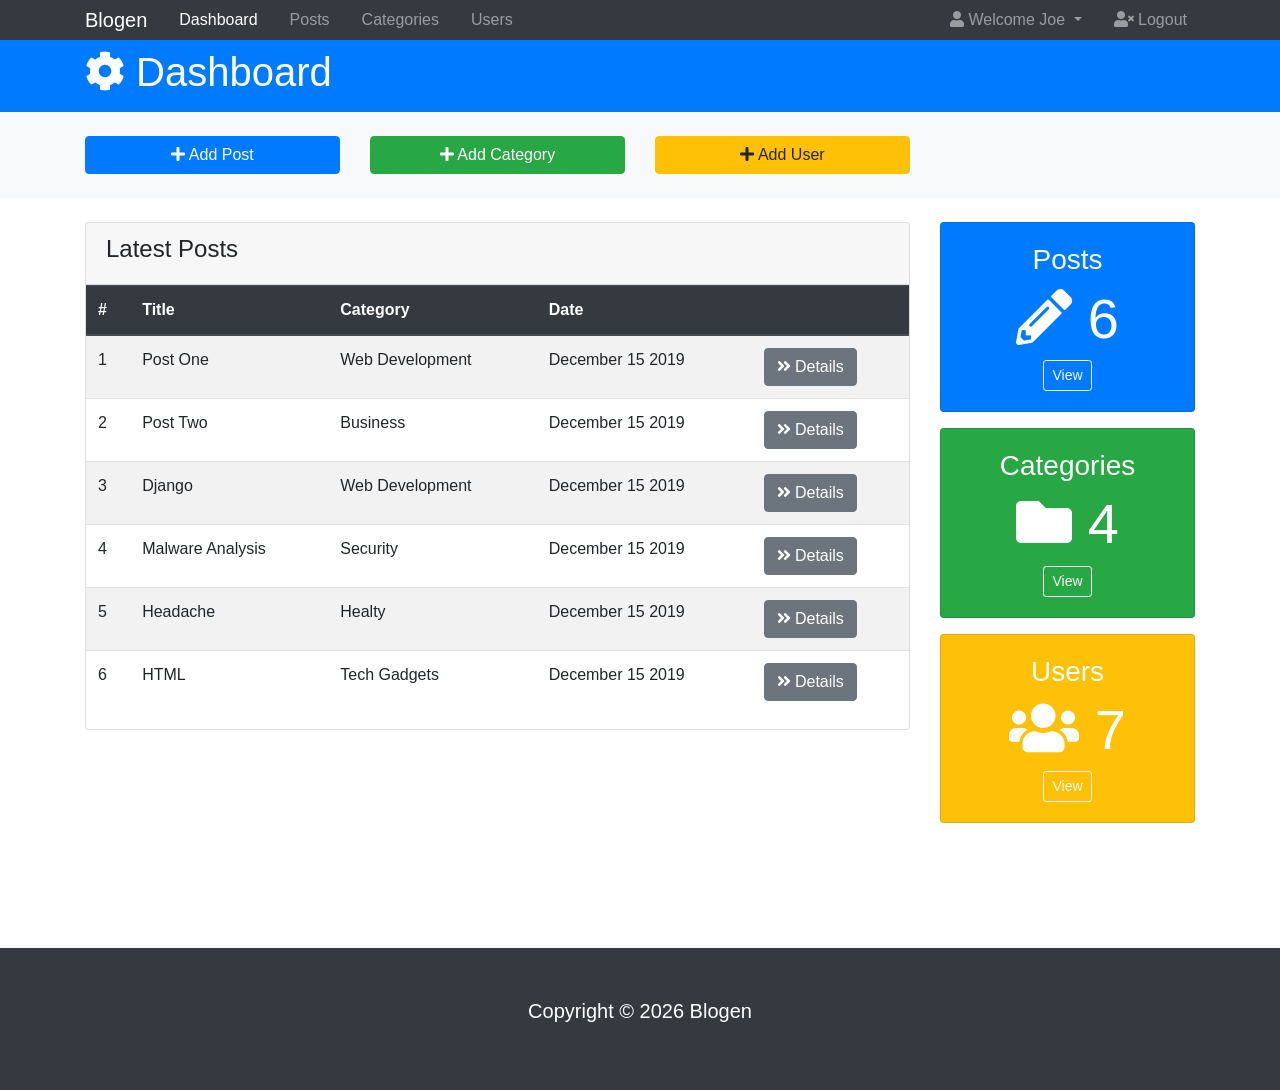
<file: index.html>
<!DOCTYPE html>
<html>

<head>
	<meta charset="utf-8" />
	<meta http-equiv="X-UA-Compatible" content="IE=edge" />
	<title>Home</title>
	<meta name="viewport" content="width=device-width, initial-scale=1" />
	<link rel="stylesheet" href="https://use.fontawesome.com/releases/v5.0.13/css/all.css"
	integrity="sha384-DNOHZ68U8hZfKXOrtjWvjxusGo9WQnrNx2sqG0tfsghAvtVlRW3tvkXWZh58N9jp" crossorigin="anonymous" />
	<link rel="stylesheet" type="text/css" media="screen" href="assets/css/bootstrap.min.css" />
	<link rel="stylesheet" type="text/css" media="screen" href="assets/css/style.css" />

</head>

<body>
	<section class="all-content">
		<nav class="navbar navbar-expand-sm navbar-dark bg-dark p-0">
			<div class="container">
				<a href="index.html" class="navbar-brand">Blogen</a>

				<button class="navbar-toggler" data-toggle="collapse" data-target="#navbarCollapse">
					<span class="navbar-toggler-icon"></span>
				</button>

				<div class="collapse navbar-collapse" id="navbarCollapse">
					<ul class="navbar-nav">
						<li class="nav-item px-2">
							<a href="index.html" class="nav-link active">Dashboard</a>
						</li>
						<li class="nav-item px-2">
							<a href="posts.html" class="nav-link">Posts</a>
						</li>
						<li class="nav-item px-2">
							<a href="categories.html" class="nav-link">Categories</a>
						</li>
						<li class="nav-item px-2">
							<a href="Users.html" class="nav-link">Users</a>
						</li>
					</ul>

					<ul class="navbar-nav ml-auto">
						<li class="nav-item dropdown mr-3">
							<a href="#" class="nav-link dropdown-toggle" data-toggle="dropdown">
								<i class="fas fa-user"></i> Welcome Joe
							</a>
							<div class="dropdown-menu">
								<a href="profile.html" class="dropdown-item">
									<i class="fas fa-user-circle"></i> Profile</a>
									<a href="settings.html" class="dropdown-item">
										<i class="fas fa-cog"></i> Settings</a>
									</div>
								</li>
								<li class="nav-item">
									<a href="login.html" class="nav-link">
										<i class="fas fa-user-times"></i> Logout
									</a>
								</li>
							</ul>
						</div>
					</div>
				</nav>

				<!--HEADER-->
				<header id="main-nav" class="py-2 bg-primary text-white">
					<div class="container">
						<div class="row">
							<div class="col-md-6">
								<h1><i class="fas fa-cog"></i> Dashboard</h1>
							</div>
						</div>
					</div>
				</header>
				<!--END HEADER-->

				<!--ACTIONS-->
				<section id="actions" class="py-4 mb-4 bg-light">
					<div class="container">
						<div class="row">
							<div class="col-md-3">
								<a href="#" class="btn btn-primary btn-block" data-toggle="modal" data-target="#addPostModal">
									<i class="fas fa-plus"></i> Add Post
								</a>
							</div>
							<div class="col-md-3">
								<a href="#" class="btn btn-success btn-block" data-toggle="modal" data-target="#addCategoryModal">
									<i class="fas fa-plus"></i> Add Category
								</a>
							</div>
							<div class="col-md-3">
								<a href="#" class="btn btn-warning btn-block" data-toggle="modal" data-target="#addUserModal">
									<i class="fas fa-plus"></i> Add User
								</a>
							</div>
						</div>
					</div>
				</section>
				<!--END ACTIONS-->

				<!-- POSTS-->
				<section id="posts">
					<div class="container">
						<div class="row">
							<div class="col-md-9">

								<div class="card">
									<div class="card-header">
										<h4>Latest Posts</h4>
									</div>
									<table class="table table-striped">
										<thead class="thead-dark">
											<tr>
												<th>#</th>
												<th>Title</th>
												<th>Category</th>
												<th>Date</th>
												<th></th>
											</tr>
											<tbody>
												<tr>
													<td>1</td>
													<td>Post One</td>
													<td>Web Development</td>
													<td>December 15 2019</td>
													<td>
														<a href="details.html" class="btn btn-secondary">
															<i class="fas fa-angle-double-right"></i> Details
														</a>
													</td>
												</tr>
												<tr>
													<td>2</td>
													<td>Post Two</td>
													<td>Business</td>
													<td>December 15 2019</td>
													<td>
														<a href="details.html" class="btn btn-secondary">
															<i class="fas fa-angle-double-right"></i> Details
														</a>
													</td>
												</tr>
												<tr>
													<td>3</td>
													<td>Django</td>
													<td>Web Development</td>
													<td>December 15 2019</td>
													<td>
														<a href="details.html" class="btn btn-secondary">
															<i class="fas fa-angle-double-right"></i> Details
														</a>
													</td>
												</tr>
												<tr>
													<td>4</td>
													<td>Malware Analysis</td>
													<td>Security</td>
													<td>December 15 2019</td>
													<td>
														<a href="details.html" class="btn btn-secondary">
															<i class="fas fa-angle-double-right"></i> Details
														</a>
													</td>
												</tr>
												<tr>
													<td>5</td>
													<td>Headache</td>
													<td>Healty</td>
													<td>December 15 2019</td>
													<td>
														<a href="details.html" class="btn btn-secondary">
															<i class="fas fa-angle-double-right"></i> Details
														</a>
													</td>
												</tr>
												<tr>
													<td>6</td>
													<td>HTML</td>
													<td>Tech Gadgets</td>
													<td>December 15 2019</td>
													<td>
														<a href="details.html" class="btn btn-secondary">
															<i class="fas fa-angle-double-right"></i> Details
														</a>
													</td>
												</tr>
											</tbody>
										</thead>
									</table>
								</div>
							</div>
							<div class="col-md-3">
								<div class="card text-center bg-primary text-white mb-3">
									<div class="card-body">
										<h3>Posts</h3>
										<h4 class="display-4">
											<i class="fas fa-pencil-alt"></i> 6
										</h4>
										<a href="posts.html" class="btn btn-outline-light btn-sm">View</a>
									</div>
								</div>

								<div class="card text-center bg-success text-white mb-3">
									<div class="card-body">
										<h3>Categories</h3>
										<h4 class="display-4">
											<i class="fas fa-folder"></i> 4
										</h4>
										<a href="categories.html" class="btn btn-outline-light btn-sm">View</a>
									</div>
								</div>

								<div class="card text-center bg-warning text-white mb-3">
									<div class="card-body">
										<h3>Users</h3>
										<h4 class="display-4">
											<i class="fas fa-users"></i> 7
										</h4>
										<a href="users.html" class="btn btn-outline-light btn-sm">View</a>
									</div>
								</div>

							</div>
						</div>
					</div>
				</section>

				<!-- END POSTS-->
			</section>
			<!--FOOTER-->
			<footer id="main-footer" class="bg-dark text-white mt-5 p-5">
				<div class="container">
					<div class="row">
						<div class="col">
							<p class="lead text-center">
								Copyright &copy; <span id="year"></span>
								Blogen
							</p>
						</div>
					</div>
				</div>
			</footer>
			<!--END FOOTER-->

			<!--MODAL-->

			<!--ADD POST MODAL-->
			<div class="modal fade" id="addPostModal">
				<div class="modal-dialog modal-lg">
					<div class="modal-content">
						<div class="modal-header bg-primary text-white">
							<h5 class="modal-title">Add Post</h5>
							<button class="close" data-dismiss="modal">
								<span>&times;</span>
							</button>
						</div>
						<div class="modal-body">
							<form>
								<div class="form-group">
									<label for="title">Title</label>
									<input type="text" class="form-control" />
								</div>
								<div class="form-group">
									<label for="category">Category</label>
									<select class="form-control">
										<option value="">Web Development</option>
										<option value="">Tech Gadgets</option>
										<option value="">Business</option>
										<option value="">Healty & Wellness</option>
									</select>
								</div>
								<div class="form-group">
									<label for="image">Upload Image</label>
									<div class="custom-file">
										<input type="file" class="custom-file-input" id="image" />
										<label for="image" class="custom-file-label">Choose File</label>
									</div>
									<small class="form-text text-muted">Max Size 3mb</small>
								</div>
								<div class="form-group">
									<label for="body">Body</label>
									<textarea name="editor1" class="form-control"></textarea>
								</div>
							</form>
						</div>
						<div class="modal-footer">
							<button class="btn btn-primary" data-toggle="modal">
								Save Changes
							</button>
						</div>
					</div>
				</div>
			</div>

			<!--END ADD POST MODAL-->

			<!-- ADD CATEGORY MODAL-->
			<div class="modal fade" id="addCategoryModal">
				<div class="modal-dialog modal-lg">
					<div class="modal-content">
						<div class="modal-header bg-success text-white">
							<h5 class="modal-title">Add Category</h5>
							<button class="close" data-dismiss="modal">
								<span>&times;</span>
							</button>
						</div>
						<div class="modal-body">
							<form>
								<div class="form-group">
									<label for="title">Title</label>
									<input type="text" class="form-control" />
								</div>
							</form>
						</div>
						<div class="modal-footer">
							<button class="btn btn-success" data-toggle="modal">
								Save Changes
							</button>
						</div>
					</div>
				</div>
			</div>
			<!-- END ADD CATEGORY MODAL-->

			<!--ADD USER MODAL-->
			<div class="modal fade" id="addUserModal">
				<div class="modal-dialog modal-lg">
					<div class="modal-content">
						<div class="modal-header bg-warning text-white">
							<h5 class="modal-title">Add User</h5>
							<button class="close" data-dismiss="modal">
								<span>&times;</span>
							</button>
						</div>
						<div class="modal-body">
							<form>
								<div class="form-group">
									<label for="name">Name</label>
									<input type="text" class="form-control" />
								</div>
								<div class="form-group">
									<label for="email">Email</label>
									<input type="email" class="form-control" />
								</div>
								<div class="form-group">
									<label for="password">Password</label>
									<input type="password" class="form-control" />
								</div>
								<div class="form-group">
									<label for="confirmPasdword">Confirm Password</label>
									<input type="password" class="form-control" />
								</div>
							</form>
						</div>
						<div class="modal-footer">
							<button class="btn btn-warning" data-toggle="modal">
								Save Changes
							</button>
						</div>
					</div>
				</div>
			</div>
			<!-- END USER MODAL-->

			<!--END MODAL-->
		</body>

		</html>
		<script src="assets/js/jquery-3.3.1.min.js"></script>
		<script src="assets/js/bootstrap.min.js"></script>
		<script src="https://cdn.ckeditor.com/4.13.1/standard/ckeditor.js"></script>
		<script src="assets/js/js.js"></script>
		<script>

			CKEDITOR.replace('editor1');
		</script>
</file>
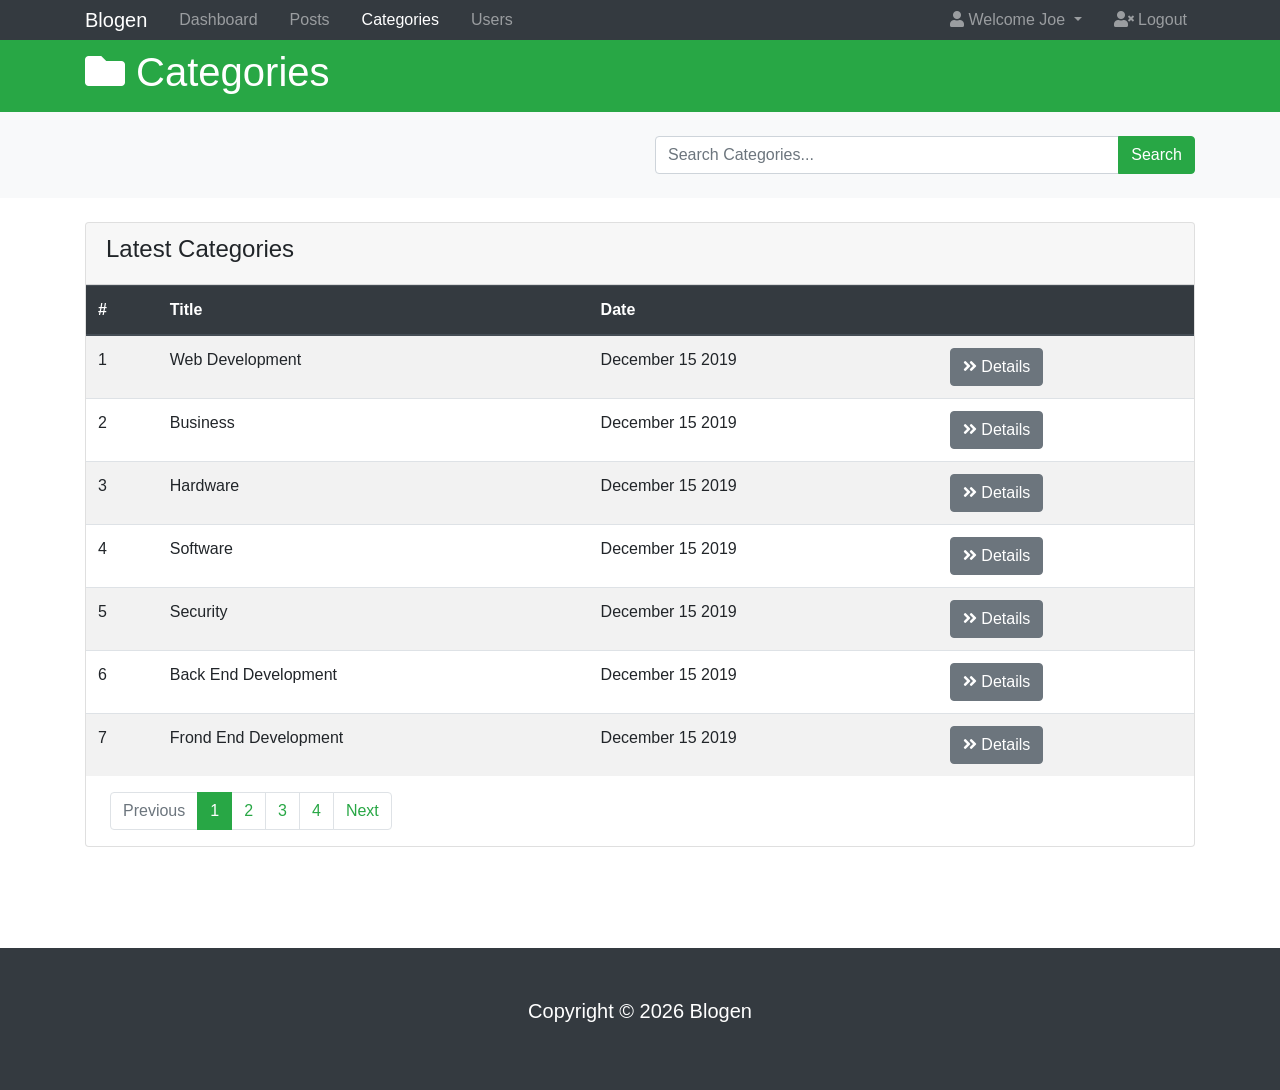
<file: categories.html>
<!DOCTYPE html>
<html>

<head>
  <meta charset="utf-8" />
  <meta http-equiv="X-UA-Compatible" content="IE=edge" />
  <title>Categories</title>
  <meta name="viewport" content="width=device-width, initial-scale=1" />
  <link rel="stylesheet" href="https://use.fontawesome.com/releases/v5.0.13/css/all.css"
  integrity="sha384-DNOHZ68U8hZfKXOrtjWvjxusGo9WQnrNx2sqG0tfsghAvtVlRW3tvkXWZh58N9jp" crossorigin="anonymous" />
  <link rel="stylesheet" type="text/css" media="screen" href="assets/css/bootstrap.min.css" />
  <link rel="stylesheet" type="text/css" media="screen" href="assets/css/style.css" />

</head>

<body>
  <section class="all-content">
    <nav class="navbar navbar-expand-sm navbar-dark bg-dark p-0">
      <div class="container">
        <a href="index.html" class="navbar-brand">Blogen</a>

        <button class="navbar-toggler" data-toggle="collapse" data-target="#navbarCollapse">
          <span class="navbar-toggler-icon"></span>
        </button>

        <div class="collapse navbar-collapse" id="navbarCollapse">
          <ul class="navbar-nav">
            <li class="nav-item px-2">
              <a href="index.html" class="nav-link">Dashboard</a>
            </li>
            <li class="nav-item px-2">
              <a href="posts.html" class="nav-link">Posts</a>
            </li>
            <li class="nav-item px-2">
              <a href="categories.html" class="nav-link active">Categories</a>
            </li>
            <li class="nav-item px-2">
              <a href="Users.html" class="nav-link">Users</a>
            </li>
          </ul>

          <ul class="navbar-nav ml-auto">
            <li class="nav-item dropdown mr-3">
              <a href="#" class="nav-link dropdown-toggle" data-toggle="dropdown">
                <i class="fas fa-user"></i> Welcome Joe
              </a>
              <div class="dropdown-menu">
                <a href="profile.html" class="dropdown-item">
                  <i class="fas fa-user-circle"></i> Profile</a>
                  <a href="settings.html" class="dropdown-item">
                    <i class="fas fa-cog"></i> Settings</a>
                  </div>
                </li>
                <li class="nav-item">
                  <a href="login.html" class="nav-link">
                    <i class="fas fa-user-times"></i> Logout
                  </a>
                </li>
              </ul>
            </div>
          </div>
        </nav>

        <!--HEADER-->
        <header id="main-nav" class="py-2 bg-success text-white">
          <div class="container">
            <div class="row">
              <div class="col-md-6">
                <h1><i class="fas fa-folder"></i> Categories</h1>
              </div>
            </div>
          </div>
        </header>
        <!--END HEADER-->

        <!--SEARCH-->
        <section id="search" class="py-4 mb-4 bg-light">
          <div class="container">
            <div class="row">
              <div class="col-md-6 ml-auto">
                <div class="input-group">
                  <input type="text" class="form-control" placeholder="Search Categories...">
                  <div class="input-group-append">
                    <button class="btn btn-success">Search</button>
                  </div>
                </div>

              </div>
            </div>
          </div>
        </section>
        <!--END SEARCH-->

        <!-- POSTS-->
        <section id="categories">
          <div class="container">
            <div class="row">
              <div class="col">

                <div class="card">
                  <div class="card-header">
                    <h4>Latest Categories</h4>
                  </div>
                  <table class="table table-striped">
                    <thead class="thead-dark">
                      <tr>
                        <th>#</th>
                        <th>Title</th>
                        <th>Date</th>
                        <th></th>
                      </tr>
                      <tbody>
                        <tr>
                          <td>1</td>
                          <td>Web Development</td>
                          <td>December 15 2019</td>
                          <td>
                            <a href="details.html" class="btn btn-secondary">
                              <i class="fas fa-angle-double-right"></i> Details
                            </a>
                          </td>
                        </tr>
                        <tr>
                          <td>2</td>
                          <td>Business</td>
                          <td>December 15 2019</td>
                          <td>
                            <a href="details.html" class="btn btn-secondary">
                              <i class="fas fa-angle-double-right"></i> Details
                            </a>
                          </td>
                        </tr>
                        <tr>
                          <td>3</td>
                          <td>Hardware</td>
                          <td>December 15 2019</td>
                          <td>
                            <a href="details.html" class="btn btn-secondary">
                              <i class="fas fa-angle-double-right"></i> Details
                            </a>
                          </td>
                        </tr>
                        <tr>
                          <td>4</td>
                          <td>Software</td>
                          <td>December 15 2019</td>
                          <td>
                            <a href="details.html" class="btn btn-secondary">
                              <i class="fas fa-angle-double-right"></i> Details
                            </a>
                          </td>
                        </tr>
                        <tr>
                          <td>5</td>
                          <td>Security</td>
                          <td>December 15 2019</td>
                          <td>
                            <a href="details.html" class="btn btn-secondary">
                              <i class="fas fa-angle-double-right"></i> Details
                            </a>
                          </td>
                        </tr>
                        <tr>
                          <td>6</td>
                          <td>Back End Development</td>
                          <td>December 15 2019</td>
                          <td>
                            <a href="details.html" class="btn btn-secondary">
                              <i class="fas fa-angle-double-right"></i> Details
                            </a>
                          </td>
                        </tr>
                        <tr>
                          <td>7</td>
                          <td>Frond End Development</td>
                          <td>December 15 2019</td>
                          <td>
                            <a href="details.html" class="btn btn-secondary">
                              <i class="fas fa-angle-double-right"></i> Details
                            </a>
                          </td>
                        </tr>
                      </tbody>
                    </thead>
                  </table>

                  <!--PAGINATION-->
                  <nav class="ml-4">
                    <ul class="pagination">
                      <li class="page-item disabled">
                        <a href="#" class="page-link">Previous</a>
                      </li>
                      <li class="page-item active">
                        <a href="" class="page-link bg-success border-success text-white">1</a>
                      </li>
                      <li class="page-item">
                        <a href="" class="page-link text-success">2</a>
                      </li>
                      <li class="page-item">
                        <a href="" class="page-link text-success">3</a>
                      </li>
                      <li class="page-item">
                        <a href="" class="page-link text-success">4</a>
                      </li>
                      <li class="page-item">
                        <a href="" class="page-link text-success">Next</a>
                      </li>
                    </ul>
                  </nav>
                  <!--END PAGINATION-->
                </div>
              </div>

            </div>
          </div>
        </section>

        <!-- END POSTS-->
      </section>
      <!--FOOTER-->
      <footer id="main-footer" class="bg-dark text-white mt-5 p-5">
        <div class="container">
          <div class="row">
            <div class="col">
              <p class="lead text-center">
                Copyright &copy; <span id="year"></span>
                Blogen
              </p>
            </div>
          </div>
        </div>
      </footer>
      <!--END FOOTER-->


    </body>

    </html>
    <script src="assets/js/jquery-3.3.1.min.js"></script>
    <script src="assets/js/bootstrap.min.js"></script>
    <script src="assets/js/js.js"></script>
</file>
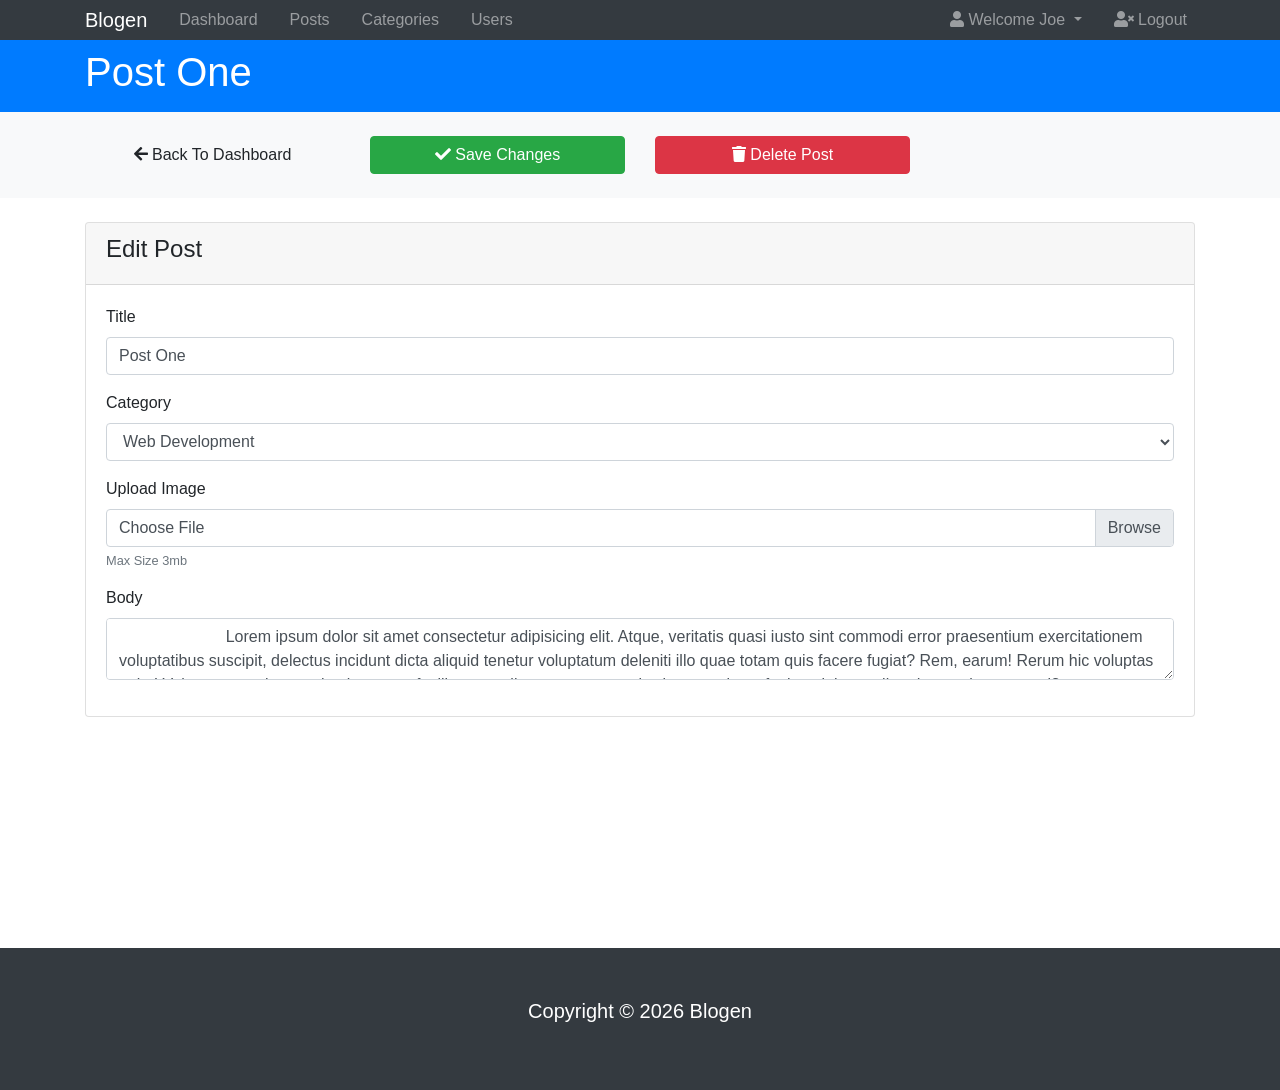
<file: details.html>
<!DOCTYPE html>
<html>

<head>
  <meta charset="utf-8" />
  <meta http-equiv="X-UA-Compatible" content="IE=edge" />
  <title>Details</title>
  <meta name="viewport" content="width=device-width, initial-scale=1" />
  <link rel="stylesheet" href="https://use.fontawesome.com/releases/v5.0.13/css/all.css"
  integrity="sha384-DNOHZ68U8hZfKXOrtjWvjxusGo9WQnrNx2sqG0tfsghAvtVlRW3tvkXWZh58N9jp" crossorigin="anonymous" />
  <link rel="stylesheet" type="text/css" media="screen" href="assets/css/bootstrap.min.css" />
  <link rel="stylesheet" type="text/css" media="screen" href="assets/css/style.css" />
</head>

<body>
  <section class="all-content">
    <nav class="navbar navbar-expand-sm navbar-dark bg-dark p-0">
      <div class="container">
        <a href="index.html" class="navbar-brand">Blogen</a>

        <button class="navbar-toggler" data-toggle="collapse" data-target="#navbarCollapse">
          <span class="navbar-toggler-icon"></span>
        </button>

        <div class="collapse navbar-collapse" id="navbarCollapse">
          <ul class="navbar-nav">
            <li class="nav-item px-2">
              <a href="index.html" class="nav-link">Dashboard</a>
            </li>
            <li class="nav-item px-2">
              <a href="posts.html" class="nav-link">Posts</a>
            </li>
            <li class="nav-item px-2">
              <a href="categories.html" class="nav-link">Categories</a>
            </li>
            <li class="nav-item px-2">
              <a href="Users.html" class="nav-link">Users</a>
            </li>
          </ul>

          <ul class="navbar-nav ml-auto">
            <li class="nav-item dropdown mr-3">
              <a href="#" class="nav-link dropdown-toggle" data-toggle="dropdown">
                <i class="fas fa-user"></i> Welcome Joe
              </a>
              <div class="dropdown-menu">
                <a href="profile.html" class="dropdown-item">
                  <i class="fas fa-user-circle"></i> Profile</a>
                  <a href="settings.html" class="dropdown-item">
                    <i class="fas fa-cog"></i> Settings</a>
                  </div>
                </li>
                <li class="nav-item">
                  <a href="login.html" class="nav-link">
                    <i class="fas fa-user-times"></i> Logout
                  </a>
                </li>
              </ul>
            </div>
          </div>
        </nav>

        <!--HEADER-->
        <header id="main-nav" class="py-2 bg-primary text-white">
          <div class="container">
            <div class="row">
              <div class="col-md-6">
                <h1>Post One</h1>
              </div>
            </div>
          </div>
        </header>
        <!--END HEADER-->

        <!--ACTIONS-->
        <section id="actions" class="py-4 mb-4 bg-light">
          <div class="container">
            <div class="row">
              <div class="col-md-3">
                <a href="index.html" class="btn btn-light btn-block">
                  <i class="fas fa-arrow-left"></i> Back To Dashboard
                </a>
              </div>
              <div class="col-md-3">
                <a href="index.html" class="btn btn-success btn-block">
                  <i class="fas fa-check"></i> Save Changes
                </a>
              </div>
              <div class="col-md-3">
                <a href="index.html" class="btn btn-danger btn-block">
                  <i class="fas fa-trash"></i> Delete Post
                </a>
              </div>
            </div>
          </div>
        </section>
        <!--END ACTIONS-->

        <!-- DETAILS-->
        <section id="details">
          <div class="container">
            <div class="row">
              <div class="col">
                <div class="card">
                  <div class="card-header">
                    <h4>Edit Post</h4>
                  </div>
                  <div class="card-body">
                    <form>
                      <div class="form-group">
                        <label for="title">Title</label>
                        <input type="text" class="form-control" value="Post One" />
                      </div>
                      <div class="form-group">
                        <label for="category">Category</label>
                        <select class="form-control">
                          <option value="" selected>Web Development</option>
                          <option value="">Tech Gadgets</option>
                          <option value="">Business</option>
                          <option value="">Healty & Wellness</option>
                        </select>
                      </div>
                      <div class="form-group">
                        <label for="image">Upload Image</label>
                        <div class="custom-file">
                          <input type="file" class="custom-file-input" id="image" />
                          <label for="image" class="custom-file-label">Choose File</label>
                        </div>
                        <small class="form-text text-muted">Max Size 3mb</small>
                      </div>
                      <div class="form-group">
                        <label for="body">Body</label>
                        <textarea name="editor1" class="form-control">
                        Lorem ipsum dolor sit amet consectetur adipisicing elit. Atque, veritatis quasi iusto sint commodi error praesentium exercitationem voluptatibus suscipit, delectus incidunt dicta aliquid tenetur voluptatum deleniti illo quae totam quis facere fugiat? Rem, earum! Rerum hic voluptas enim! Voluptate, et obcaecati enim saepe facilis temporibus ea tenetur quis vitae possimus fugiat minima quibusdam optio excepturi?</textarea>
                      </div>
                    </form>
                  </div>
                </div>
              </div>
            </div>
          </div>
        </section>

        <!-- END DETAILS-->
      </section>
      <!--FOOTER-->
      <footer id="main-footer" class="bg-dark text-white mt-5 p-5">
        <div class="container">
          <div class="row">
            <div class="col">
              <p class="lead text-center">
                Copyright &copy; <span id="year"></span>
                Blogen
              </p>
            </div>
          </div>
        </div>
      </footer>
      <!--END FOOTER-->
    </body>

    </html>
    <script src="assets/js/jquery-3.3.1.min.js"></script>
    <script src="assets/js/bootstrap.min.js"></script>
    <script src="assets/js/js.js"></script>
    <script src="https://cdn.ckeditor.com/4.13.1/standard/ckeditor.js"></script>

    <script>
      CKEDITOR.replace('editor1');
    </script>
</file>
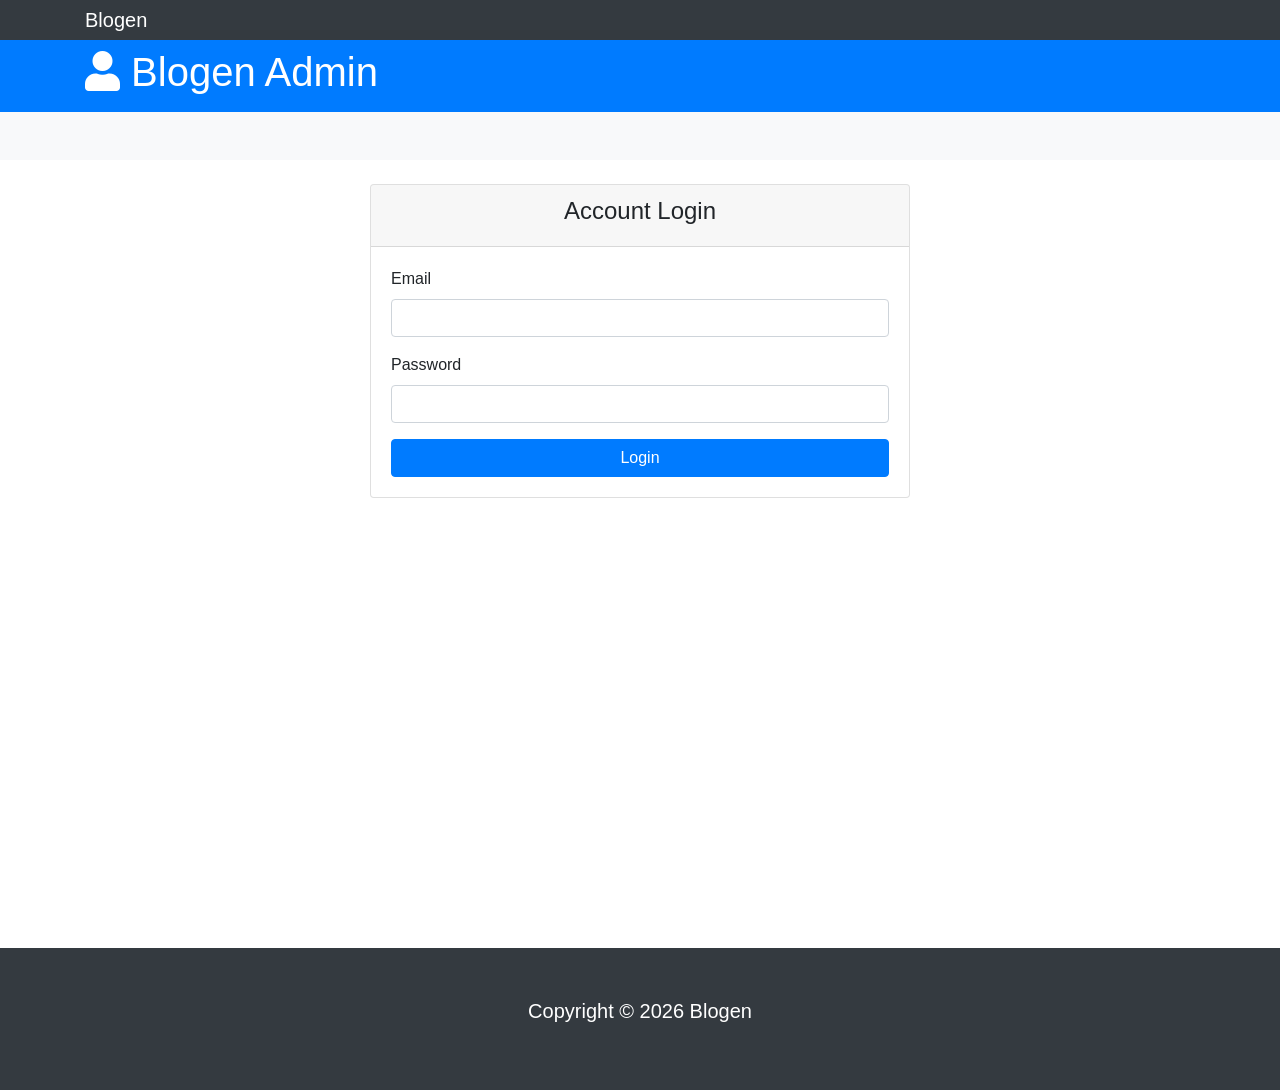
<file: login.html>
<!DOCTYPE html>
<html>

<head>
  <meta charset="utf-8" />
  <meta http-equiv="X-UA-Compatible" content="IE=edge" />
  <title>Login</title>
  <meta name="viewport" content="width=device-width, initial-scale=1" />
  <link rel="stylesheet" href="https://use.fontawesome.com/releases/v5.0.13/css/all.css"
  integrity="sha384-DNOHZ68U8hZfKXOrtjWvjxusGo9WQnrNx2sqG0tfsghAvtVlRW3tvkXWZh58N9jp" crossorigin="anonymous" />
  <link rel="stylesheet" type="text/css" media="screen" href="assets/css/bootstrap.min.css" />
  <link rel="stylesheet" type="text/css" media="screen" href="assets/css/style.css" />
</head>

<body>
  <section class="all-content">
    <nav class="navbar navbar-expand-sm navbar-dark bg-dark p-0">
      <div class="container">
        <a href="index.html" class="navbar-brand">Blogen</a>
      </div>
    </nav>

    <!--HEADER-->
    <header id="main-nav" class="py-2 bg-primary text-white">
      <div class="container">
        <div class="row">
          <div class="col-md-6">
            <h1><i class="fas fa-user"></i> Blogen Admin</h1>
          </div>
        </div>
      </div>
    </header>
    <!--END HEADER-->

    <!--ACTIONS-->
    <section id="actions" class="py-4 mb-4 bg-light">
      <div class="container">
        <div class="row"></div>
      </div>
    </section>
    <!--END ACTIONS-->

    <!-- LOGIN-->
    <section id="login">
      <div class="container">
        <div class="row">
          <div class="col-md-6 mx-auto">
            <div class="card">
              <div class="card-header">
                <h4 class="text-center">Account Login</h4>
              </div>

              <div class="card-body">
                <form action="index.html">
                  <div class="form-group">
                    <label for="email">Email</label>
                    <input type="text" class="form-control" />
                  </div>
                  <div class="form-group">
                    <label for="password">Password</label>
                    <input type="password" class="form-control" />
                  </div>
                  <input type="submit" class="btn btn-primary btn-block" value="Login" />
                </form>
              </div>
            </div>
          </div>
        </div>
      </div>
    </section>

    <!-- END LOGIN-->
  </section>
  <!--FOOTER-->

  <footer id="main-footer" class="bg-dark text-white mt-5 p-5">
    <div class="container">
      <div class="row">
        <div class="col">
          <p class="lead text-center">
            Copyright &copy; <span id="year"></span>
            Blogen
          </p>
        </div>
      </div>
    </div>
  </footer>
  <!--END FOOTER-->
</body>

</html>
<script src="assets/js/jquery-3.3.1.min.js"></script>
<script src="assets/js/bootstrap.min.js"></script>
<script src="assets/js/js.js"></script>
</file>
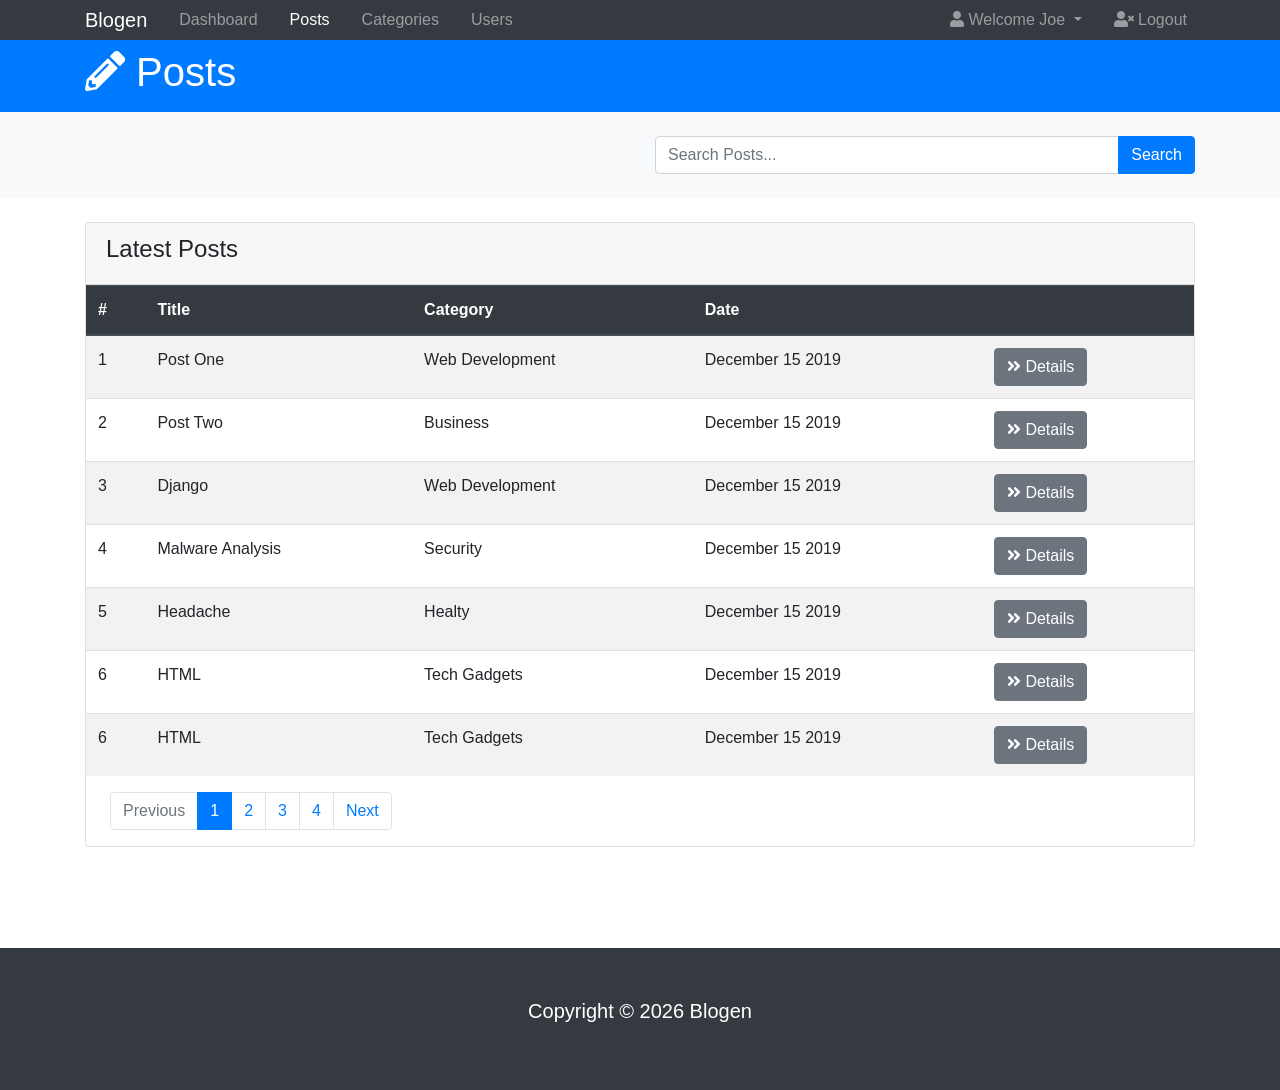
<file: posts.html>
<!DOCTYPE html>
<html>

<head>
  <meta charset="utf-8" />
  <meta http-equiv="X-UA-Compatible" content="IE=edge" />
  <title>Posts</title>
  <meta name="viewport" content="width=device-width, initial-scale=1" />
  <link rel="stylesheet" href="https://use.fontawesome.com/releases/v5.0.13/css/all.css"
  integrity="sha384-DNOHZ68U8hZfKXOrtjWvjxusGo9WQnrNx2sqG0tfsghAvtVlRW3tvkXWZh58N9jp" crossorigin="anonymous" />
  <link rel="stylesheet" type="text/css" media="screen" href="assets/css/bootstrap.min.css" />
  <link rel="stylesheet" type="text/css" media="screen" href="assets/css/style.css" />

</head>

<body>

  <section class="all-content">

    <nav class="navbar navbar-expand-sm navbar-dark bg-dark p-0">
      <div class="container">
        <a href="index.html" class="navbar-brand">Blogen</a>

        <button class="navbar-toggler" data-toggle="collapse" data-target="#navbarCollapse">
          <span class="navbar-toggler-icon"></span>
        </button>

        <div class="collapse navbar-collapse" id="navbarCollapse">
          <ul class="navbar-nav">
            <li class="nav-item px-2">
              <a href="index.html" class="nav-link">Dashboard</a>
            </li>
            <li class="nav-item px-2">
              <a href="posts.html" class="nav-link active">Posts</a>
            </li>
            <li class="nav-item px-2">
              <a href="categories.html" class="nav-link">Categories</a>
            </li>
            <li class="nav-item px-2">
              <a href="Users.html" class="nav-link">Users</a>
            </li>
          </ul>

          <ul class="navbar-nav ml-auto">
            <li class="nav-item dropdown mr-3">
              <a href="#" class="nav-link dropdown-toggle" data-toggle="dropdown">
                <i class="fas fa-user"></i> Welcome Joe
              </a>
              <div class="dropdown-menu">
                <a href="profile.html" class="dropdown-item">
                  <i class="fas fa-user-circle"></i> Profile</a>
                  <a href="settings.html" class="dropdown-item">
                    <i class="fas fa-cog"></i> Settings</a>
                  </div>
                </li>
                <li class="nav-item">
                  <a href="login.html" class="nav-link">
                    <i class="fas fa-user-times"></i> Logout
                  </a>
                </li>
              </ul>
            </div>
          </div>
        </nav>

        <!--HEADER-->
        <header id="main-nav" class="py-2 bg-primary text-white">
          <div class="container">
            <div class="row">
              <div class="col-md-6">
                <h1><i class="fas fa-pencil-alt"></i> Posts</h1>
              </div>
            </div>
          </div>
        </header>
        <!--END HEADER-->

        <!--SEARCH-->
        <section id="search" class="py-4 mb-4 bg-light">
          <div class="container">
            <div class="row">
              <div class="col-md-6 ml-auto">
                <div class="input-group">
                  <input type="text" class="form-control" placeholder="Search Posts...">
                  <div class="input-group-append">
                    <button class="btn btn-primary">Search</button>
                  </div>
                </div>

              </div>
            </div>
          </div>
        </section>
        <!--END SEARCH-->

        <!-- POSTS-->
        <section id="posts">
          <div class="container">
            <div class="row">
              <div class="col">

                <div class="card">
                  <div class="card-header">
                    <h4>Latest Posts</h4>
                  </div>
                  <table class="table table-striped">
                    <thead class="thead-dark">
                      <tr>
                        <th>#</th>
                        <th>Title</th>
                        <th>Category</th>
                        <th>Date</th>
                        <th></th>
                      </tr>
                      <tbody>
                        <tr>
                          <td>1</td>
                          <td>Post One</td>
                          <td>Web Development</td>
                          <td>December 15 2019</td>
                          <td>
                            <a href="details.html" class="btn btn-secondary">
                              <i class="fas fa-angle-double-right"></i> Details
                            </a>
                          </td>
                        </tr>
                        <tr>
                          <td>2</td>
                          <td>Post Two</td>
                          <td>Business</td>
                          <td>December 15 2019</td>
                          <td>
                            <a href="details.html" class="btn btn-secondary">
                              <i class="fas fa-angle-double-right"></i> Details
                            </a>
                          </td>
                        </tr>
                        <tr>
                          <td>3</td>
                          <td>Django</td>
                          <td>Web Development</td>
                          <td>December 15 2019</td>
                          <td>
                            <a href="details.html" class="btn btn-secondary">
                              <i class="fas fa-angle-double-right"></i> Details
                            </a>
                          </td>
                        </tr>
                        <tr>
                          <td>4</td>
                          <td>Malware Analysis</td>
                          <td>Security</td>
                          <td>December 15 2019</td>
                          <td>
                            <a href="details.html" class="btn btn-secondary">
                              <i class="fas fa-angle-double-right"></i> Details
                            </a>
                          </td>
                        </tr>
                        <tr>
                          <td>5</td>
                          <td>Headache</td>
                          <td>Healty</td>
                          <td>December 15 2019</td>
                          <td>
                            <a href="details.html" class="btn btn-secondary">
                              <i class="fas fa-angle-double-right"></i> Details
                            </a>
                          </td>
                        </tr>
                        <tr>
                          <td>6</td>
                          <td>HTML</td>
                          <td>Tech Gadgets</td>
                          <td>December 15 2019</td>
                          <td>
                            <a href="details.html" class="btn btn-secondary">
                              <i class="fas fa-angle-double-right"></i> Details
                            </a>
                          </td>
                        </tr>
                        <tr>
                          <td>6</td>
                          <td>HTML</td>
                          <td>Tech Gadgets</td>
                          <td>December 15 2019</td>
                          <td>
                            <a href="details.html" class="btn btn-secondary">
                              <i class="fas fa-angle-double-right"></i> Details
                            </a>
                          </td>
                        </tr>




                      </tbody>
                    </thead>
                  </table>

                  <!--PAGINATION-->
                  <nav class="ml-4">
                    <ul class="pagination">
                      <li class="page-item disabled">
                        <a href="#" class="page-link">Previous</a>
                      </li>
                      <li class="page-item active">
                        <a href="" class="page-link ">1</a>
                      </li>
                      <li class="page-item">
                        <a href="" class="page-link">2</a>
                      </li>
                      <li class="page-item">
                        <a href="" class="page-link">3</a>
                      </li>
                      <li class="page-item">
                        <a href="" class="page-link">4</a>
                      </li>
                      <li class="page-item">
                        <a href="" class="page-link">Next</a>
                      </li>
                    </ul>
                  </nav>
                  <!--END PAGINATION-->
                </div>
              </div>

            </div>
          </div>
        </section>

        <!-- END POSTS-->

      </section>
      <!--FOOTER-->
      <footer id="main-footer" class="bg-dark text-white mt-5 p-5">
        <div class="container">
          <div class="row">
            <div class="col">
              <p class="lead text-center">
                Copyright &copy; <span id="year"></span>
                Blogen
              </p>
            </div>
          </div>
        </div>
      </footer>
      <!--END FOOTER-->


    </body>

    </html>
    <script src="assets/js/jquery-3.3.1.min.js"></script>
    <script src="assets/js/bootstrap.min.js"></script>
    <script src="assets/js/js.js"></script>
</file>
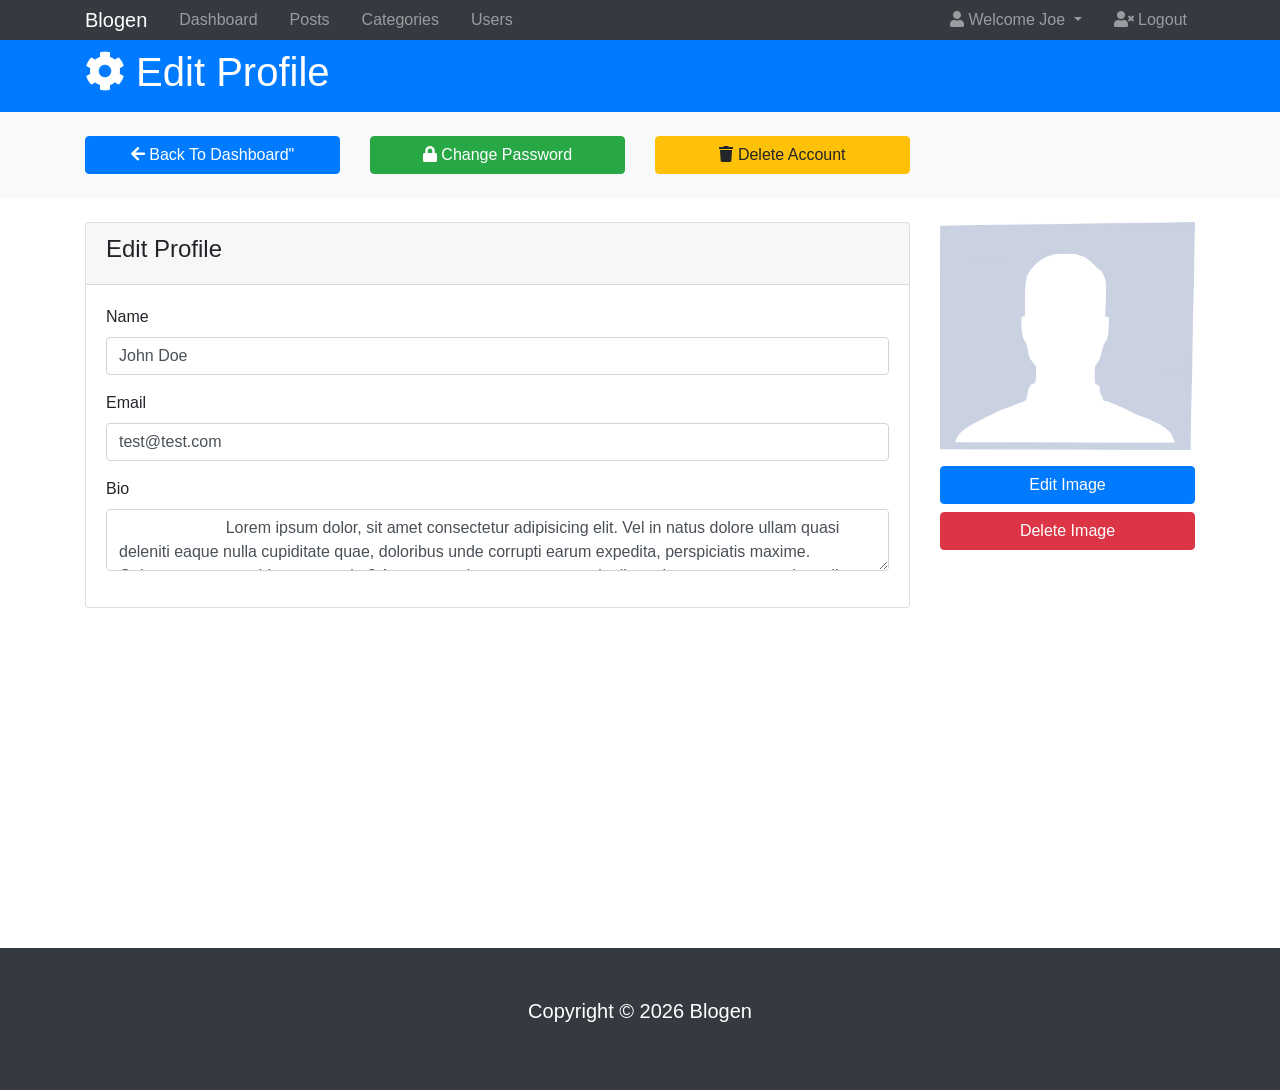
<file: profile.html>
<!DOCTYPE html>
<html>

<head>
  <meta charset="utf-8" />
  <meta http-equiv="X-UA-Compatible" content="IE=edge" />
  <title>Profile</title>
  <meta name="viewport" content="width=device-width, initial-scale=1" />
  <link rel="stylesheet" href="https://use.fontawesome.com/releases/v5.0.13/css/all.css"
  integrity="sha384-DNOHZ68U8hZfKXOrtjWvjxusGo9WQnrNx2sqG0tfsghAvtVlRW3tvkXWZh58N9jp" crossorigin="anonymous" />
  <link rel="stylesheet" type="text/css" media="screen" href="assets/css/bootstrap.min.css" />
  <link rel="stylesheet" type="text/css" media="screen" href="assets/css/style.css" />
</head>

<body>
  <section class="all-content">
    <nav class="navbar navbar-expand-sm navbar-dark bg-dark p-0">
      <div class="container">
        <a href="index.html" class="navbar-brand">Blogen</a>

        <button class="navbar-toggler" data-toggle="collapse" data-target="#navbarCollapse">
          <span class="navbar-toggler-icon"></span>
        </button>

        <div class="collapse navbar-collapse" id="navbarCollapse">
          <ul class="navbar-nav">
            <li class="nav-item px-2">
              <a href="index.html" class="nav-link">Dashboard</a>
            </li>
            <li class="nav-item px-2">
              <a href="posts.html" class="nav-link">Posts</a>
            </li>
            <li class="nav-item px-2">
              <a href="categories.html" class="nav-link">Categories</a>
            </li>
            <li class="nav-item px-2">
              <a href="Users.html" class="nav-link">Users</a>
            </li>
          </ul>

          <ul class="navbar-nav ml-auto">
            <li class="nav-item dropdown mr-3">
              <a href="#" class="nav-link dropdown-toggle" data-toggle="dropdown">
                <i class="fas fa-user"></i> Welcome Joe
              </a>
              <div class="dropdown-menu">
                <a href="profile.html" class="dropdown-item">
                  <i class="fas fa-user-circle"></i> Profile</a>
                  <a href="settings.html" class="dropdown-item">
                    <i class="fas fa-cog"></i> Settings</a>
                  </div>
                </li>
                <li class="nav-item">
                  <a href="login.html" class="nav-link">
                    <i class="fas fa-user-times"></i> Logout
                  </a>
                </li>
              </ul>
            </div>
          </div>
        </nav>

        <!--HEADER-->
        <header id="main-nav" class="py-2 bg-primary text-white">
          <div class="container">
            <div class="row">
              <div class="col-md-6">
                <h1><i class="fas fa-cog"></i> Edit Profile</h1>
              </div>
            </div>
          </div>
        </header>
        <!--END HEADER-->

        <!--ACTIONS-->
        <section id="actions" class="py-4 mb-4 bg-light">
          <div class="container">
            <div class="row">
              <div class="col-md-3">
                <a href="index.html" class="btn btn-primary btn-block">
                  <i class="fas fa-arrow-left"></i> Back To Dashboard"
                </a>
              </div>
              <div class="col-md-3">
                <a href="#" class="btn btn-success btn-block">
                  <i class="fas fa-lock"></i> Change Password
                </a>
              </div>
              <div class="col-md-3">
                <a href="#" class="btn btn-warning btn-block">
                  <i class="fas fa-trash"></i> Delete Account
                </a>
              </div>
            </div>
          </div>
        </section>
        <!--END ACTIONS-->

        <!-- PROFILE-->
        <section id="profile">
          <div class="container">
            <div class="row">
              <div class="col-md-9">
                <div class="card">
                  <div class="card-header">
                    <h4>Edit Profile</h4>
                  </div>
                  <div class="card-body">
                    <form>
                      <div class="form-group">
                        <label for="name">Name</label>
                        <input type="text" class="form-control" value="John Doe" />
                      </div>
                      <div class="form-group">
                        <label for="email">Email</label>
                        <input type="email" class="form-control" value="test@test.com" />
                      </div>
                      <div class="form-group">
                        <label for="bio">Bio</label>
                        <textarea name="editor1" class="form-control">
                        Lorem ipsum dolor, sit amet consectetur adipisicing elit. Vel in natus dolore ullam quasi deleniti eaque nulla cupiditate quae, doloribus unde corrupti earum expedita, perspiciatis maxime. Quisquam totam nobis neque enim? Accusamus harum, aut necessitatibus placeat, est eum voluptatibus sit suscipit eveniet doloremque nostrum quasi delectus blanditiis sunt consequuntur dicta dolorum omnis magni numquam quos?</textarea>
                      </div>
                    </form>
                  </div>
                </div>
              </div>
              <div class="col-md-3">
                <img src="assets/img/avatar.png" alt="" class="d-block img-fluid mb-3" />

                <label class="btn btn-primary btn-block">
                  Edit Image <input type="file" hidden />
                </label>

                <button class="btn btn-danger btn-block">Delete Image</button>
              </div>
            </div>
          </div>
        </section>

        <!-- END PROFILE-->
      </section>

      <!--FOOTER-->
      <footer id="main-footer" class="bg-dark text-white mt-5 p-5">
        <div class="container">
          <div class="row">
            <div class="col">
              <p class="lead text-center">
                Copyright &copy; <span id="year"></span>
                Blogen
              </p>
            </div>
          </div>
        </div>
      </footer>
      <!--END FOOTER-->
    </body>

    </html>
    <script src="assets/js/jquery-3.3.1.min.js"></script>
    <script src="assets/js/bootstrap.min.js"></script>
    <script src="https://cdn.ckeditor.com/4.13.1/standard/ckeditor.js"></script>
    <script src="assets/js/js.js"></script>

    <script>
      CKEDITOR.replace('editor1');
    </script>
</file>
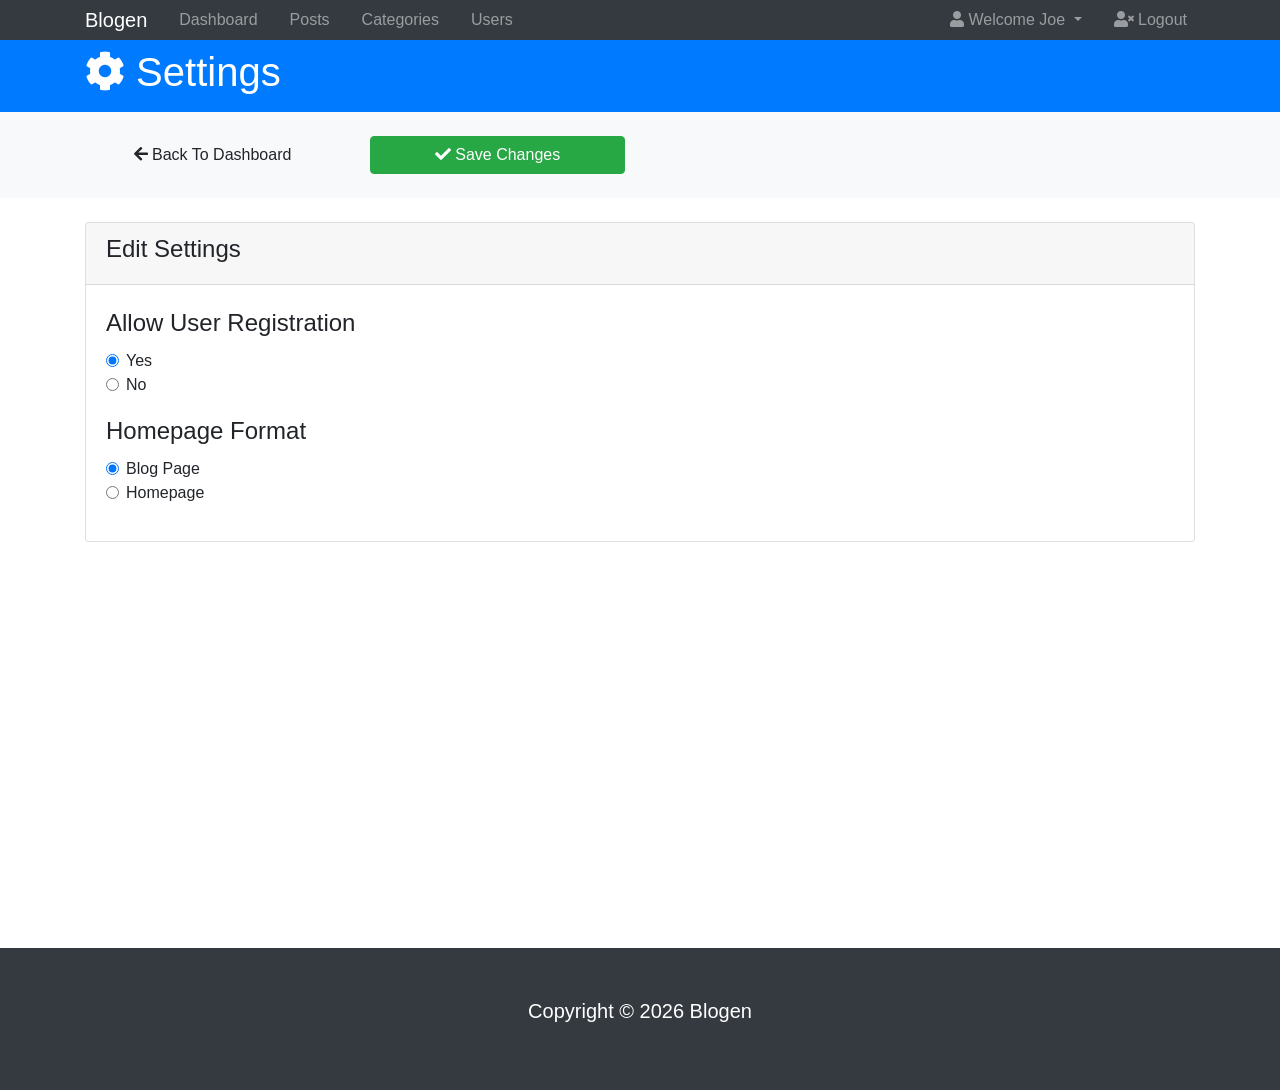
<file: settings.html>
<!DOCTYPE html>
<html>

<head>
  <meta charset="utf-8" />
  <meta http-equiv="X-UA-Compatible" content="IE=edge" />
  <title>Settings</title>
  <meta name="viewport" content="width=device-width, initial-scale=1" />
  <link rel="stylesheet" href="https://use.fontawesome.com/releases/v5.0.13/css/all.css"
  integrity="sha384-DNOHZ68U8hZfKXOrtjWvjxusGo9WQnrNx2sqG0tfsghAvtVlRW3tvkXWZh58N9jp" crossorigin="anonymous" />
  <link rel="stylesheet" type="text/css" media="screen" href="assets/css/bootstrap.min.css" />
  <link rel="stylesheet" type="text/css" media="screen" href="assets/css/style.css" />
</head>

<body>
  <section class="all-content">
    <nav class="navbar navbar-expand-sm navbar-dark bg-dark p-0">
      <div class="container">
        <a href="index.html" class="navbar-brand">Blogen</a>

        <button class="navbar-toggler" data-toggle="collapse" data-target="#navbarCollapse">
          <span class="navbar-toggler-icon"></span>
        </button>

        <div class="collapse navbar-collapse" id="navbarCollapse">
          <ul class="navbar-nav">
            <li class="nav-item px-2">
              <a href="index.html" class="nav-link">Dashboard</a>
            </li>
            <li class="nav-item px-2">
              <a href="posts.html" class="nav-link">Posts</a>
            </li>
            <li class="nav-item px-2">
              <a href="categories.html" class="nav-link">Categories</a>
            </li>
            <li class="nav-item px-2">
              <a href="Users.html" class="nav-link">Users</a>
            </li>
          </ul>

          <ul class="navbar-nav ml-auto">
            <li class="nav-item dropdown mr-3">
              <a href="#" class="nav-link dropdown-toggle" data-toggle="dropdown">
                <i class="fas fa-user"></i> Welcome Joe
              </a>
              <div class="dropdown-menu">
                <a href="profile.html" class="dropdown-item">
                  <i class="fas fa-user-circle"></i> Profile</a>
                  <a href="settings.html" class="dropdown-item">
                    <i class="fas fa-cog"></i> Settings</a>
                  </div>
                </li>
                <li class="nav-item">
                  <a href="login.html" class="nav-link">
                    <i class="fas fa-user-times"></i> Logout
                  </a>
                </li>
              </ul>
            </div>
          </div>
        </nav>

        <!--HEADER-->
        <header id="main-nav" class="py-2 bg-primary text-white">
          <div class="container">
            <div class="row">
              <div class="col-md-6">
                <h1><i class="fas fa-cog"></i> Settings</h1>
              </div>
            </div>
          </div>
        </header>
        <!--END HEADER-->

        <!--ACTIONS-->
        <section id="actions" class="py-4 mb-4 bg-light">
          <div class="container">
            <div class="row">
              <div class="col-md-3">
                <a href="index.html" class="btn btn-light btn-block">
                  <i class="fas fa-arrow-left"></i> Back To Dashboard
                </a>
              </div>
              <div class="col-md-3">
                <a href="index.html" class="btn btn-success btn-block">
                  <i class="fas fa-check"></i> Save Changes
                </a>
              </div>
            </div>
          </div>
        </section>
        <!--END ACTIONS-->

        <!-- SETTINGS-->
        <section id="settings">
          <div class="container">
            <div class="row">
              <div class="col">
                <div class="card">
                  <div class="card-header">
                    <h4>Edit Settings</h4>
                  </div>
                  <div class="card-body">
                    <form>
                      <fieldset class="form-group">
                        <legend>Allow User Registration</legend>
                        <div class="form-check">
                          <label class="form-check-label">
                            <input type="radio" name="fieldset1" class="form-check-input" value="Yes" checked />
                            Yes
                          </label>
                        </div>
                        <div class="form-check">
                          <label class="form-check-label">
                            <input type="radio" name="fieldset1" class="form-check-input" value="No" />
                            No
                          </label>
                        </div>
                      </fieldset>

                      <fieldset class="form-group">
                        <legend>Homepage Format</legend>
                        <div class="form-check">
                          <label class="form-check-label">
                            <input type="radio" name="fieldset2" class="form-check-input" value="posts" checked />
                            Blog Page
                          </label>
                        </div>
                        <div class="form-check">
                          <label class="form-check-label">
                            <input type="radio" name="fieldset2" class="form-check-input" value="page" />
                            Homepage
                          </label>
                        </div>
                      </fieldset>
                    </form>
                  </div>
                </div>
              </div>
            </div>
          </div>
        </section>

        <!-- END SETTINGS-->
      </section>
      <!--FOOTER-->
      <footer id="main-footer" class="bg-dark text-white mt-5 p-5">
        <div class="container">
          <div class="row">
            <div class="col">
              <p class="lead text-center">
                Copyright &copy; <span id="year"></span>
                Blogen
              </p>
            </div>
          </div>
        </div>
      </footer>
      <!--END FOOTER-->
    </body>

    </html>
    <script src="assets/js/jquery-3.3.1.min.js"></script>
    <script src="assets/js/bootstrap.min.js"></script>
    <script src="assets/js/js.js"></script>
</file>
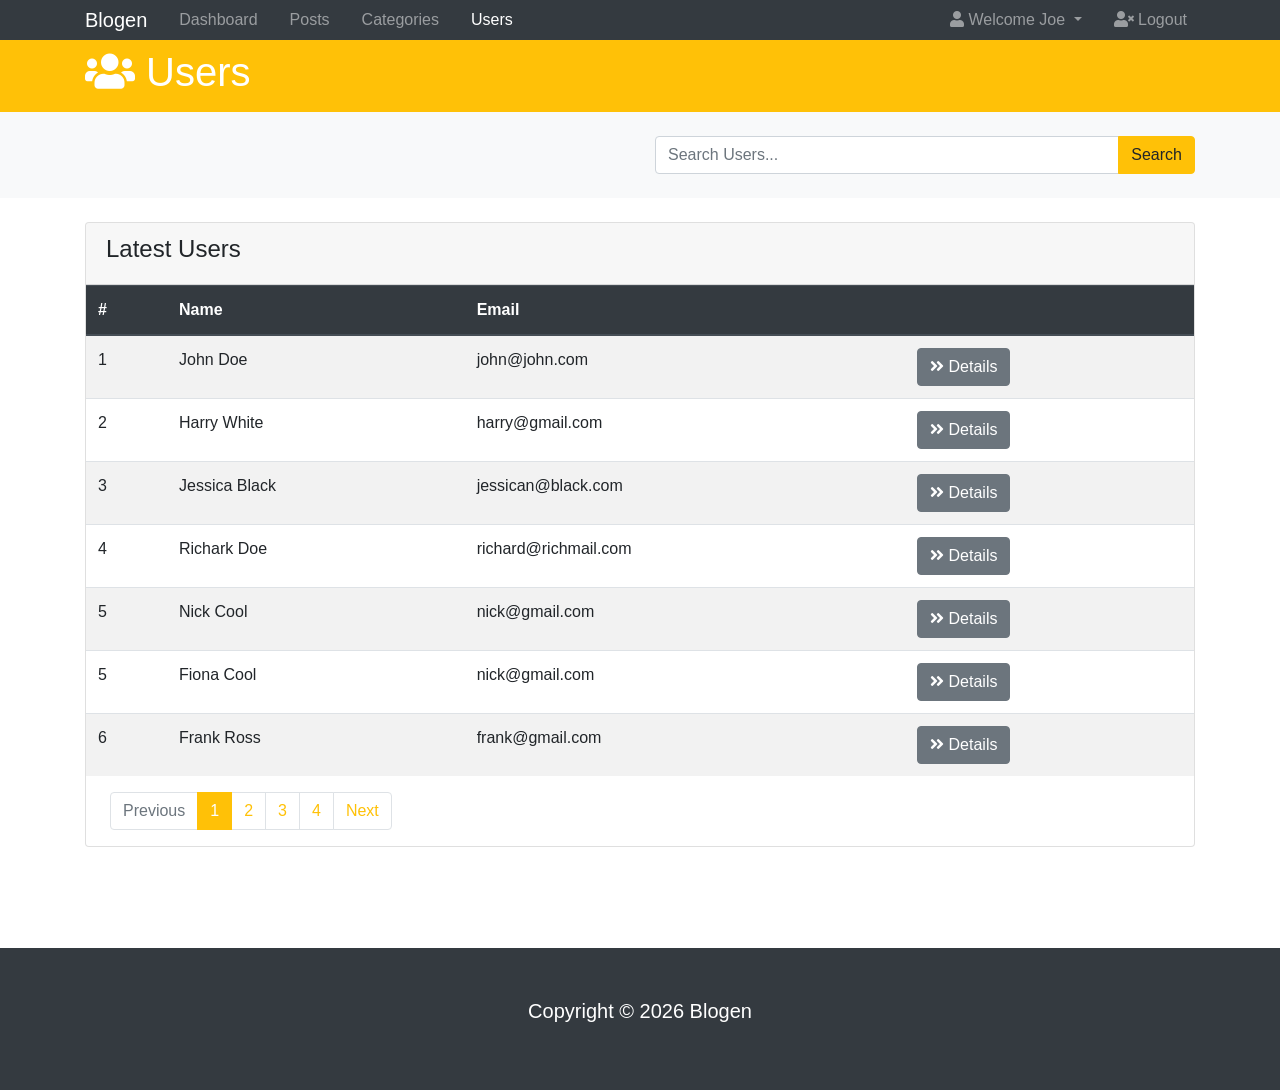
<file: users.html>
<!DOCTYPE html>
<html>

<head>
  <meta charset="utf-8" />
  <meta http-equiv="X-UA-Compatible" content="IE=edge" />
  <title>Users</title>
  <meta name="viewport" content="width=device-width, initial-scale=1" />
  <link rel="stylesheet" href="https://use.fontawesome.com/releases/v5.0.13/css/all.css"
  integrity="sha384-DNOHZ68U8hZfKXOrtjWvjxusGo9WQnrNx2sqG0tfsghAvtVlRW3tvkXWZh58N9jp" crossorigin="anonymous" />
  <link rel="stylesheet" type="text/css" media="screen" href="assets/css/bootstrap.min.css" />
  <link rel="stylesheet" type="text/css" media="screen" href="assets/css/style.css" />

</head>

<body>
  <section class="all-content">
    <nav class="navbar navbar-expand-sm navbar-dark bg-dark p-0">
      <div class="container">
        <a href="index.html" class="navbar-brand">Blogen</a>

        <button class="navbar-toggler" data-toggle="collapse" data-target="#navbarCollapse">
          <span class="navbar-toggler-icon"></span>
        </button>

        <div class="collapse navbar-collapse" id="navbarCollapse">
          <ul class="navbar-nav">
            <li class="nav-item px-2">
              <a href="index.html" class="nav-link">Dashboard</a>
            </li>
            <li class="nav-item px-2">
              <a href="posts.html" class="nav-link ">Posts</a>
            </li>
            <li class="nav-item px-2">
              <a href="categories.html" class="nav-link">Categories</a>
            </li>
            <li class="nav-item px-2">
              <a href="Users.html" class="nav-link active">Users</a>
            </li>
          </ul>

          <ul class="navbar-nav ml-auto">
            <li class="nav-item dropdown mr-3">
              <a href="#" class="nav-link dropdown-toggle" data-toggle="dropdown">
                <i class="fas fa-user"></i> Welcome Joe
              </a>
              <div class="dropdown-menu">
                <a href="profile.html" class="dropdown-item">
                  <i class="fas fa-user-circle"></i> Profile</a>
                  <a href="settings.html" class="dropdown-item">
                    <i class="fas fa-cog"></i> Settings</a>
                  </div>
                </li>
                <li class="nav-item">
                  <a href="login.html" class="nav-link">
                    <i class="fas fa-user-times"></i> Logout
                  </a>
                </li>
              </ul>
            </div>
          </div>
        </nav>

        <!--HEADER-->
        <header id="main-nav" class="py-2 bg-warning text-white">
          <div class="container">
            <div class="row">
              <div class="col-md-6">
                <h1><i class="fas fa-users"></i> Users</h1>
              </div>
            </div>
          </div>
        </header>
        <!--END HEADER-->

        <!--SEARCH-->
        <section id="search" class="py-4 mb-4 bg-light">
          <div class="container">
            <div class="row">
              <div class="col-md-6 ml-auto">
                <div class="input-group">
                  <input type="text" class="form-control" placeholder="Search Users...">
                  <div class="input-group-append">
                    <button class="btn btn-warning">Search</button>
                  </div>
                </div>

              </div>
            </div>
          </div>
        </section>
        <!--END SEARCH-->

        <!-- POSTS-->
        <section id="posts">
          <div class="container">
            <div class="row">
              <div class="col">

                <div class="card">
                  <div class="card-header">
                    <h4>Latest Users</h4>
                  </div>
                  <table class="table table-striped">
                    <thead class="thead-dark">
                      <tr>
                        <th>#</th>
                        <th>Name</th>
                        <th>Email</th>
                        <th></th>
                      </tr>
                      <tbody>
                        <tr>
                          <td>1</td>
                          <td>John Doe</td>
                          <td>john@john.com</td>
                          <td>
                            <a href="details.html" class="btn btn-secondary">
                              <i class="fas fa-angle-double-right"></i> Details
                            </a>
                          </td>
                        </tr>
                        <tr>
                          <td>2</td>
                          <td>Harry White</td>
                          <td>harry@gmail.com</td>
                          <td>
                            <a href="details.html" class="btn btn-secondary">
                              <i class="fas fa-angle-double-right"></i> Details
                            </a>
                          </td>
                        </tr>
                        <tr>
                          <td>3</td>
                          <td>Jessica Black</td>
                          <td>jessican@black.com</td>
                          <td>
                            <a href="details.html" class="btn btn-secondary">
                              <i class="fas fa-angle-double-right"></i> Details
                            </a>
                          </td>
                        </tr>
                        <tr>
                          <td>4</td>
                          <td>Richark Doe</td>
                          <td>richard@richmail.com</td>
                          <td>
                            <a href="details.html" class="btn btn-secondary">
                              <i class="fas fa-angle-double-right"></i> Details
                            </a>
                          </td>
                        </tr>
                        <tr>
                          <td>5</td>
                          <td>Nick Cool</td>
                          <td>nick@gmail.com</td>
                          <td>
                            <a href="details.html" class="btn btn-secondary">
                              <i class="fas fa-angle-double-right"></i> Details
                            </a>
                          </td>
                        </tr>
                        <tr>
                          <td>5</td>
                          <td>Fiona Cool</td>
                          <td>nick@gmail.com</td>
                          <td>
                            <a href="details.html" class="btn btn-secondary">
                              <i class="fas fa-angle-double-right"></i> Details
                            </a>
                          </td>
                        </tr>
                        <tr>
                          <td>6</td>
                          <td>Frank Ross</td>
                          <td>frank@gmail.com</td>
                          <td>
                            <a href="details.html" class="btn btn-secondary">
                              <i class="fas fa-angle-double-right"></i> Details
                            </a>
                          </td>
                        </tr>
                      </tbody>
                    </thead>
                  </table>

                  <!--PAGINATION-->
                  <nav class="ml-4">
                    <ul class="pagination">
                      <li class="page-item disabled">
                        <a href="#" class="page-link">Previous</a>
                      </li>
                      <li class="page-item active">
                        <a href="" class="page-link bg-warning border-warning text-white">1</a>
                      </li>
                      <li class="page-item">
                        <a href="" class="page-link text-warning">2</a>
                      </li>
                      <li class="page-item">
                        <a href="" class="page-link  text-warning">3</a>
                      </li>
                      <li class="page-item">
                        <a href="" class="page-link  text-warning">4</a>
                      </li>
                      <li class="page-item">
                        <a href="" class="page-link  text-warning">Next</a>
                      </li>
                    </ul>
                  </nav>
                  <!--END PAGINATION-->
                </div>
              </div>

            </div>
          </div>
        </section>

        <!-- END POSTS-->

      </section>


      <!--FOOTER-->
      <footer id="main-footer" class="bg-dark text-white mt-5 p-5">
        <div class="container">
          <div class="row">
            <div class="col">
              <p class="lead text-center">
                Copyright &copy; <span id="year"></span>
                Blogen
              </p>
            </div>
          </div>
        </div>
      </footer>
      <!--END FOOTER-->


    </body>

    </html>
    <script src="assets/js/jquery-3.3.1.min.js"></script>
    <script src="assets/js/bootstrap.min.js"></script>
    <script src="assets/js/js.js"></script>
</file>
<file: assets/css/style.css>
html,
body {
  height: 100%;
}
.all-content {
  min-height: 100%;
}
</file>
